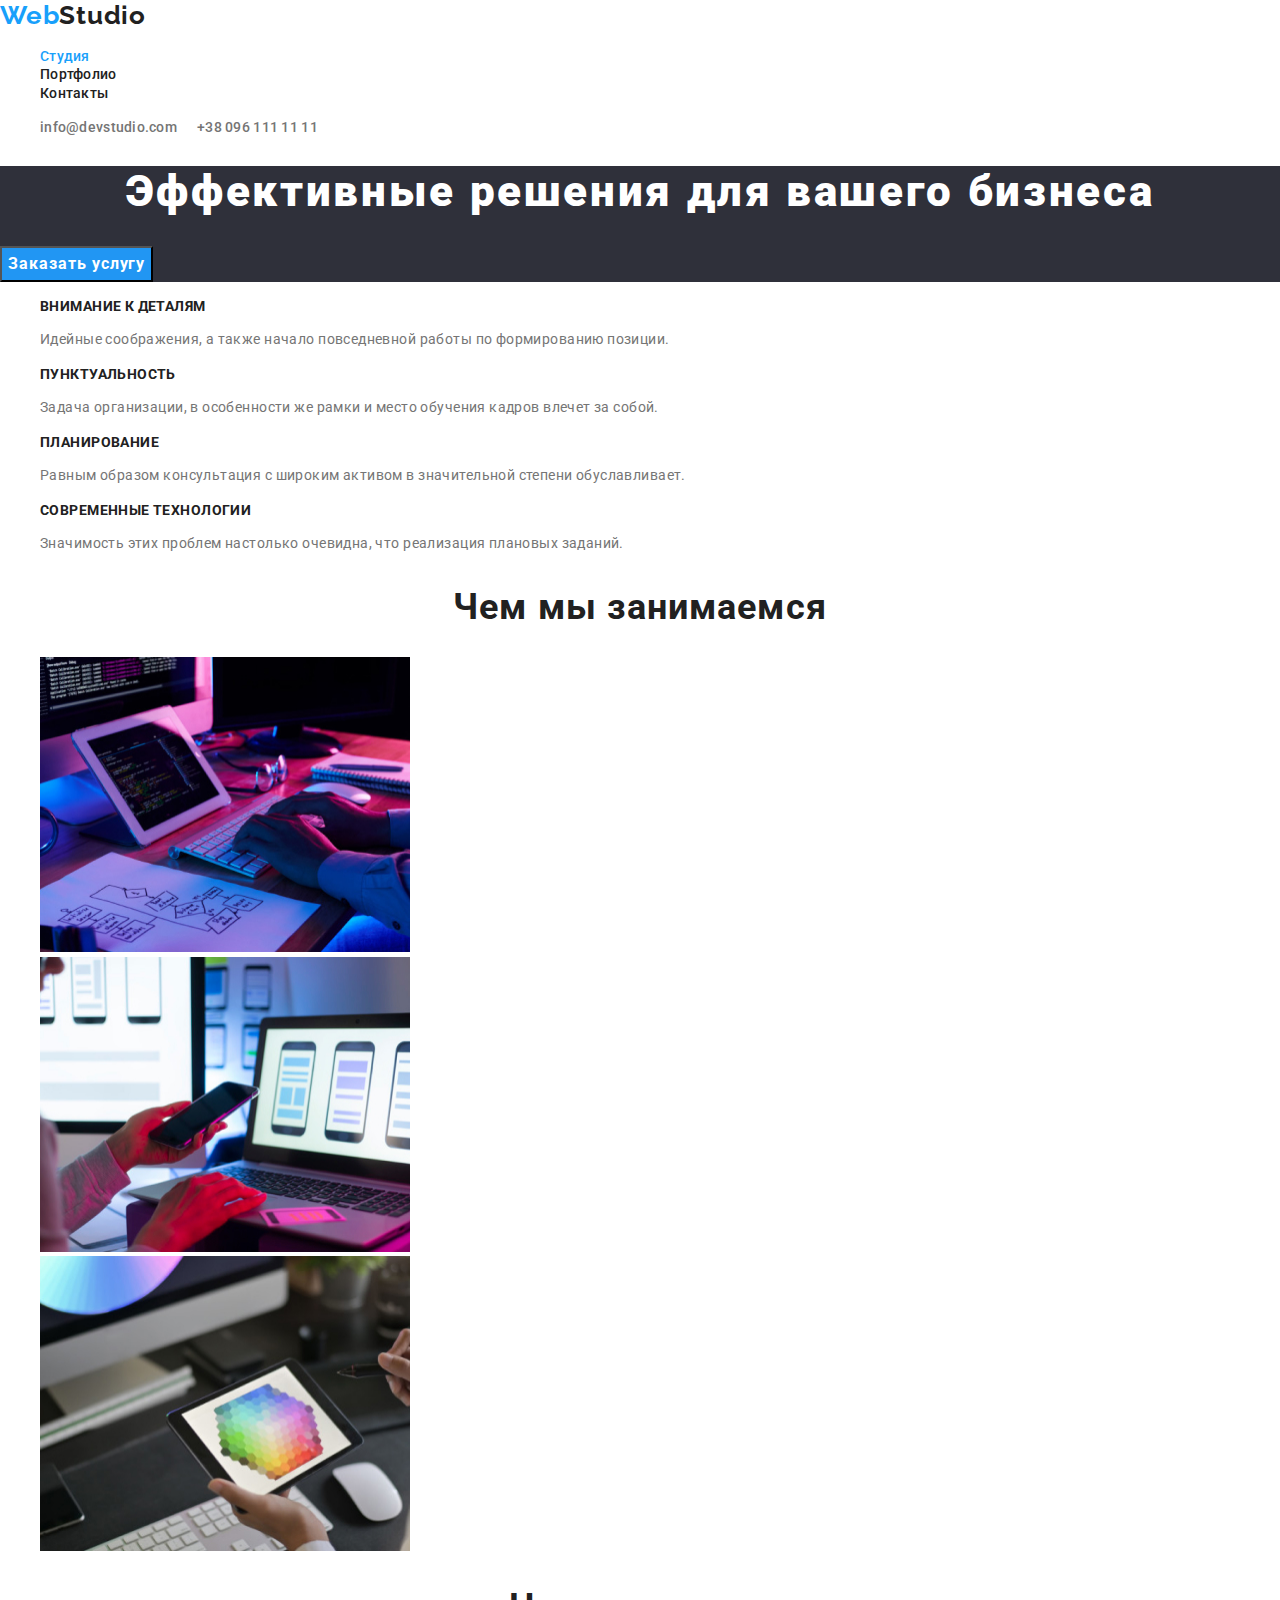
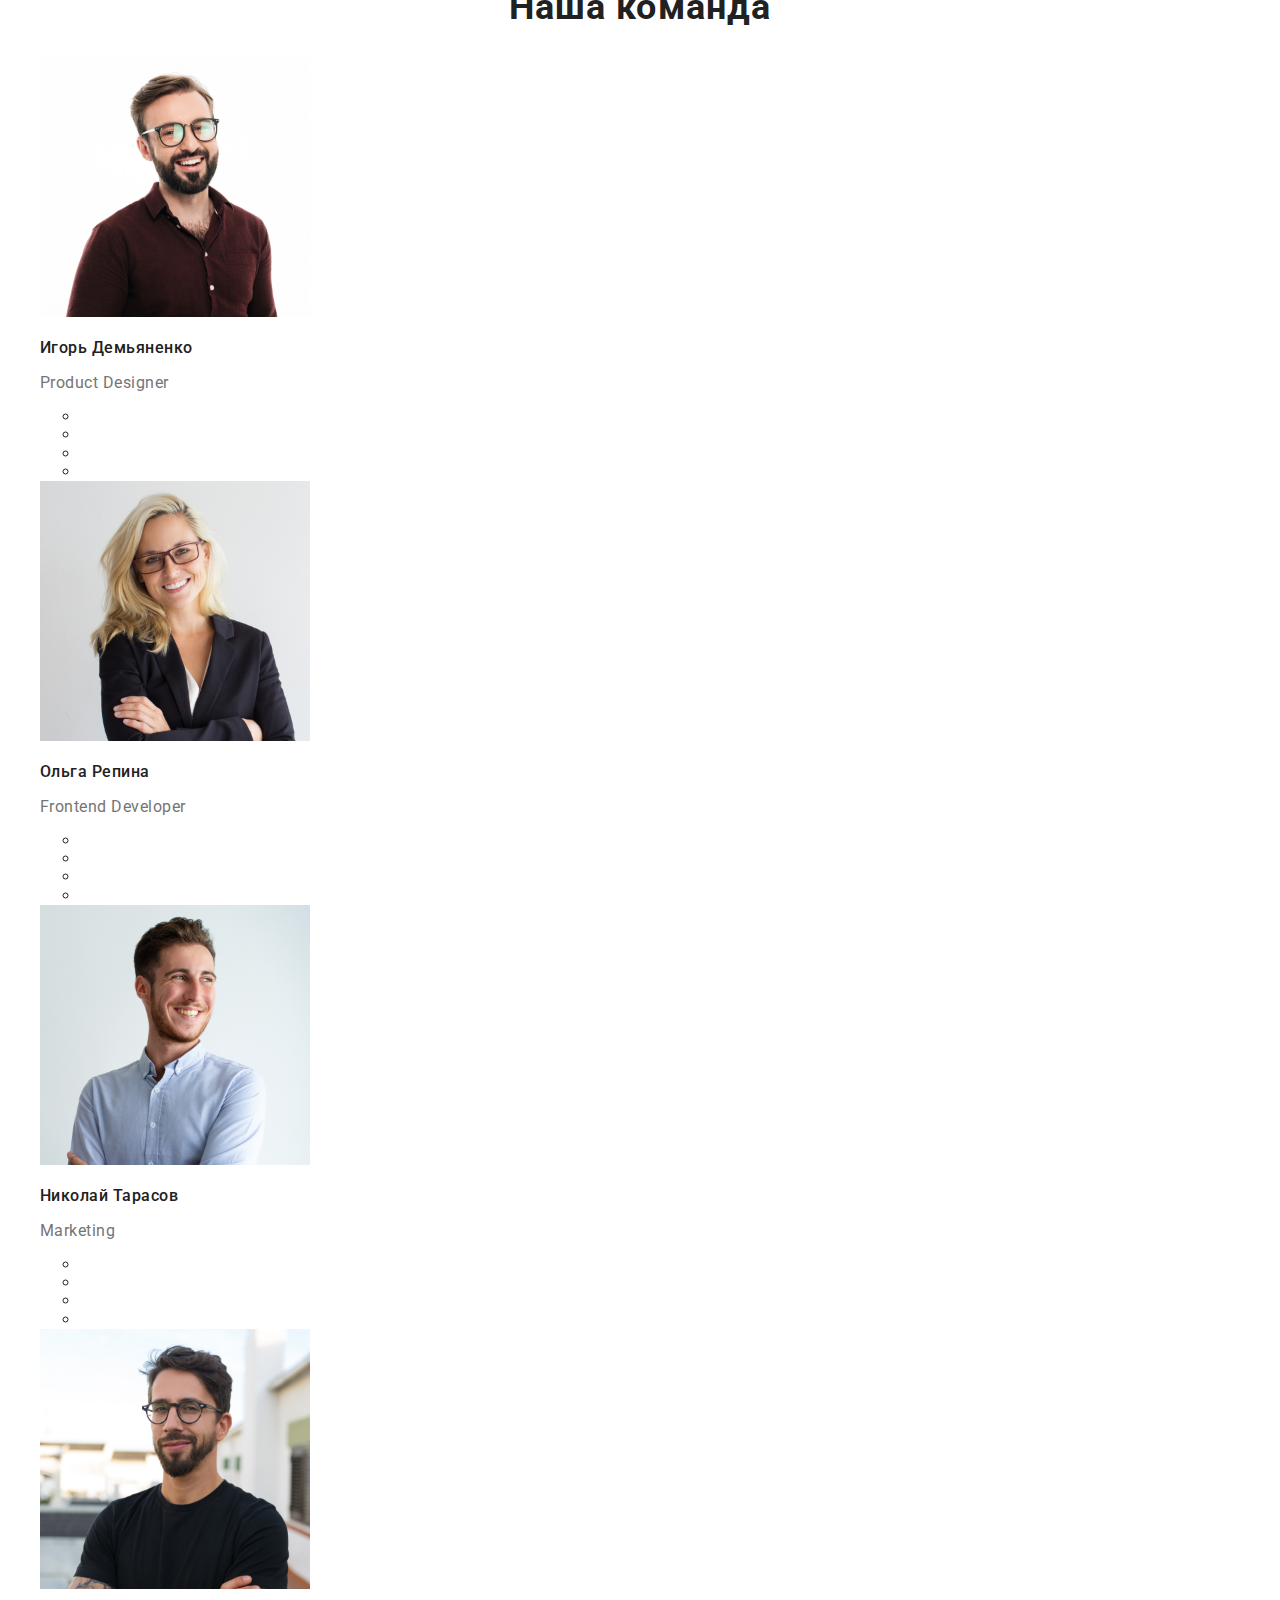
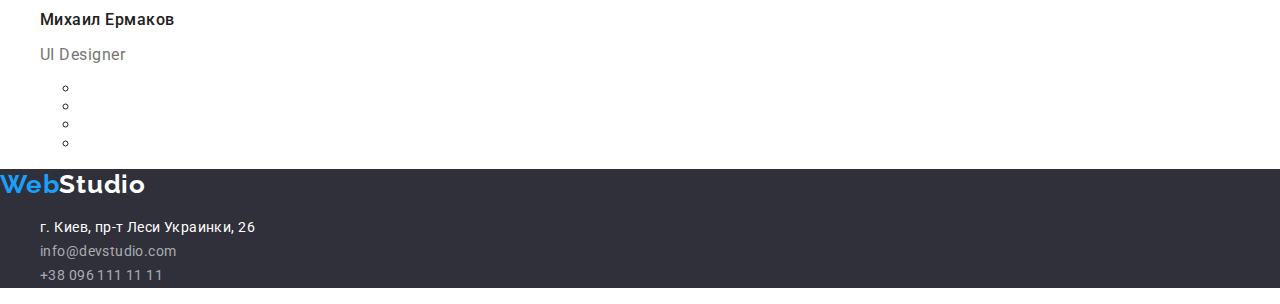
<file: index.html>
<!DOCTYPE html>
<html lang="ru">
  <head>
    <meta charset="UTF-8" />
    <meta name="viewport" content="width=device-width, initial-scale=1.0" />
    <title>Студия</title>
    <link
      rel="stylesheet"
      href="https://cdnjs.cloudflare.com/ajax/libs/modern-normalize/1.0.0/modern-normalize.css"
    />
    <link
      href="https://fonts.googleapis.com/css2?family=Raleway:wght@700&family=Roboto:wght@400;500;700&display=swap"
      rel="stylesheet"
    />
    <link rel="stylesheet" href="./css/styles.css" />
  </head>
  <body>
    <header class="header">
      <nav class="navigation">
        <a
          href="./index.html"
          class="logo link"
          aria-label="логотип веб студия"
        >
          <span class="logo-span">Web</span>Studio
        </a>
        <ul class="navigation-list list">
          <li class="navigation-list-item active">
            <a href="./index.html" class="navigation-list-link link active">
              Студия
            </a>
          </li>
          <li class="navigation-list-item">
            <a href="./portfolio.html" class="navigation-list-link link">
              Портфолио
            </a>
          </li>
          <li class="navigation-list-item">
            <a href="" class="navigation-list-link link"> Контакты </a>
          </li>
        </ul>
      </nav>
      <address class="header-contacts">
        <ul class="header-contacts-list list">
          <li class="header-contacts-item">
            <a
              href="mailto:info@devstudio.com"
              class="header-contacts-link link"
            >
              info@devstudio.com
            </a>
          </li>
          <li class="header-contacts-item">
            <a href="tel:+380961111111" class="header-contacts-link link"
              >+38 096 111 11 11</a
            >
          </li>
        </ul>
      </address>
    </header>
    <main class="main">
      <!-- Hero -->
      <section class="hero">
        <h1 class="hero-title">Эффективные решения для вашего бизнеса</h1>
        <button type="button" class="hero-button">Заказать услугу</button>
      </section>
      <!-- Basis -->
      <section class="basis">
        <h2 hidden>Базис нашей компании</h2>
        <ul class="basis-list list">
          <li class="basis-list-item">
            <!-- <img src="" alt="Космическая антенна" /> -->
            <h3 class="basis-subject">Внимание к деталям</h3>
            <p class="basis-description">
              Идейные соображения, а также начало повседневной работы по
              формированию позиции.
            </p>
          </li>
          <li class="basis-list-item">
            <!-- <img src="" alt="Циферблат" /> -->
            <h3 class="basis-subject">Пунктуальность</h3>
            <p class="basis-description">
              Задача организации, в особенности же рамки и место обучения кадров
              влечет за собой.
            </p>
          </li>
          <li class="basis-list-item">
            <!-- <img src="" alt="Графики" /> -->
            <h3 class="basis-subject">Планирование</h3>
            <p class="basis-description">
              Равным образом консультация с широким активом в значительной
              степени обуславливает.
            </p>
          </li>
          <li class="basis-list-item">
            <!-- <img src="" alt="Космонавт" /> -->
            <h3 class="basis-subject">Современные технологии</h3>
            <p class="basis-description">
              Значимость этих проблем настолько очевидна, что реализация
              плановых заданий.
            </p>
          </li>
        </ul>
      </section>
      <!-- What we do -->
      <section class="work">
        <h2 class="title">Чем мы занимаемся</h2>
        <ul class="work-list list">
          <li class="work-list-item">
            <img
              src="./images/what-we-do/box1.jpg"
              height="295"
              width="370"
              alt="Сотрудник пишет код"
            />
          </li>
          <li class="work-list-item">
            <img
              src="./images/what-we-do/box2.jpg"
              height="295"
              width="370"
              alt="Разработка приложений под мобильные устройства "
            />
          </li>
          <li>
            <img
              src="./images/what-we-do/box3.jpg"
              height="295"
              width="370"
              alt="Сотрудник работает со стилями и световой палитрой"
            />
          </li>
        </ul>
      </section>
      <!-- Our team -->
      <section class="team">
        <h2 class="title">Наша команда</h2>
        <ul class="team-list list">
          <li class="team-list-item">
            <img
              src="./images/out-team/img-1.jpg"
              width="270"
              height="260"
              alt="Игорь Демьяненко"
            />
            <h3 class="team-subject">Игорь Демьяненко</h3>
            <p lang="en" class="team-description">Product Designer</p>
            <ul class="team-list-socials">
              <li class="team-socials-item">
                <a class="team-socials-link" href=""></a>
              </li>
              <li class="team-socials-item">
                <a class="team-socials-link" href=""></a>
              </li>
              <li class="team-socials-item">
                <a class="team-socials-link" href=""></a>
              </li>
              <li class="team-socials-item">
                <a class="team-socials-link" href=""></a>
              </li>
            </ul>
          </li>
          <li class="team-list-item">
            <img
              src="./images/out-team/img-2.jpg"
              width="270"
              height="260"
              alt="Ольга Репина"
            />
            <h3 class="team-subject">Ольга Репина</h3>
            <p lang="en" class="team-description">Frontend Developer</p>
            <ul class="team-list-socials">
              <li class="team-socials-item">
                <a class="team-socials-link" href=""></a>
              </li>
              <li class="team-socials-item">
                <a class="team-socials-link" href=""></a>
              </li>
              <li class="team-socials-item">
                <a class="team-socials-link" href=""></a>
              </li>
              <li class="team-socials-item">
                <a class="team-socials-link" href=""></a>
              </li>
            </ul>
          </li>
          <li class="team-list-item">
            <img
              src="./images/out-team/img-3.jpg"
              width="270"
              height="260"
              alt="Николай Тарасов"
            />
            <h3 class="team-subject">Николай Тарасов</h3>
            <p lang="en" class="team-description">Marketing</p>
            <ul class="team-list-socials">
              <li class="team-socials-item">
                <a class="team-socials-link" href=""></a>
              </li>
              <li class="team-socials-item">
                <a class="team-socials-link" href=""></a>
              </li>
              <li class="team-socials-item">
                <a class="team-socials-link" href=""></a>
              </li>
              <li class="team-socials-item">
                <a class="team-socials-link" href=""></a>
              </li>
            </ul>
          </li>
          <li class="team-list-item">
            <img
              src="./images/out-team/img-4.jpg"
              width="270"
              height="260"
              alt="Михаил Ермаков"
            />
            <h3 class="team-subject">Михаил Ермаков</h3>
            <p lang="en" class="team-description">UI Designer</p>
            <ul class="team-list-socials">
              <li class="team-socials-item">
                <a class="team-socials-link" href=""></a>
              </li>
              <li class="team-socials-item">
                <a class="team-socials-link" href=""></a>
              </li>
              <li class="team-socials-item">
                <a class="team-socials-link" href=""></a>
              </li>
              <li class="team-socials-item">
                <a class="team-socials-link" href=""></a>
              </li>
            </ul>
          </li>
        </ul>
      </section>
    </main>
    <footer class="footer">
      <a
        class="footer-logo link"
        href="./index.html"
        aria-label="логотип веб студия"
      >
        <span class="logo-span">Web</span>Studio
      </a>
      <address class="footer-contacts">
        <ul class="footer-contacts-list list">
          <li class="footer-contacts-item">
            <a
              class="footer-contacts-map link"
              href="https://goo.gl/maps/jktWydV6EBxauZdx7"
              target="_blank"
            >
              г. Киев, пр-т Леси Украинки, 26
            </a>
          </li>
          <li class="footer-contacts-item">
            <a
              href="mailto:info@devstudio.com"
              class="footer-contacts-link link"
            >
              info@devstudio.com
            </a>
          </li>
          <li class="footer-contacts-item">
            <a href="tel:+380961111111" class="footer-contacts-link link">
              +38 096 111 11 11
            </a>
          </li>
        </ul>
      </address>
    </footer>
  </body>
</html>
</file>
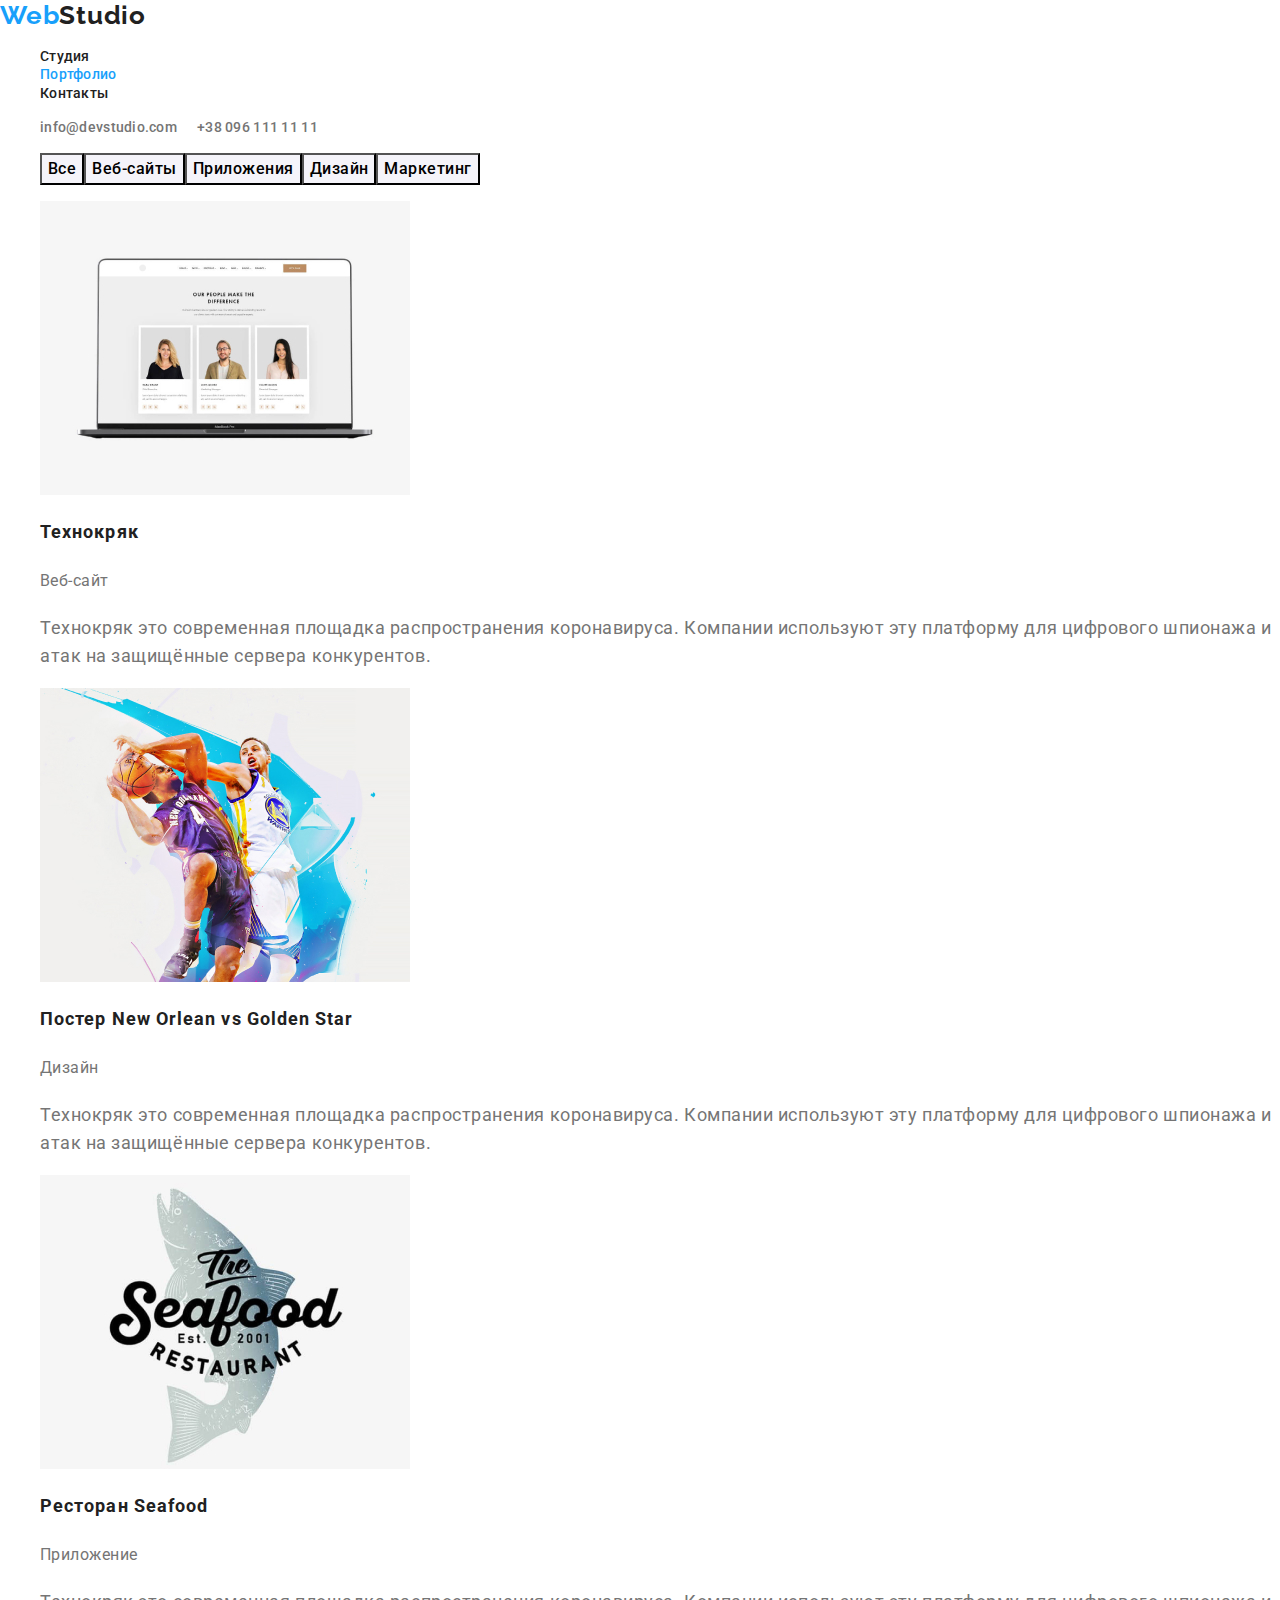
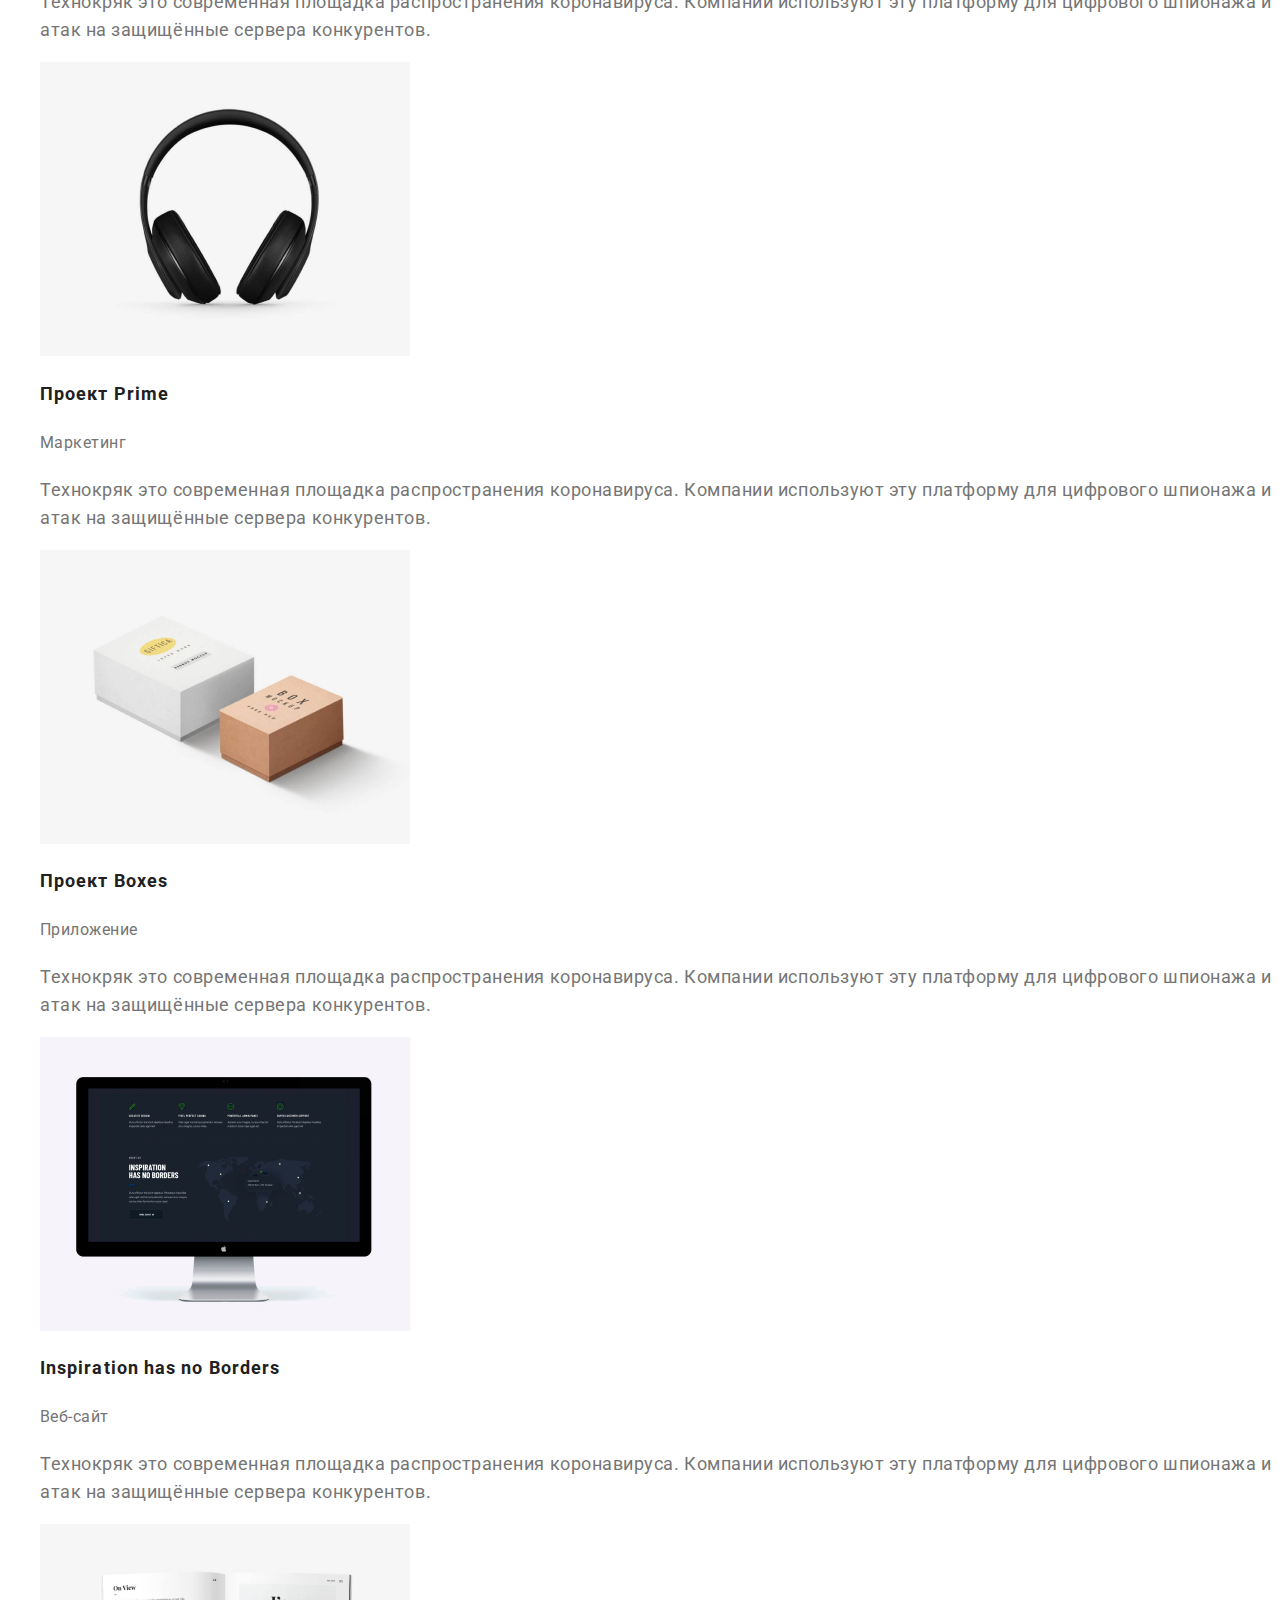
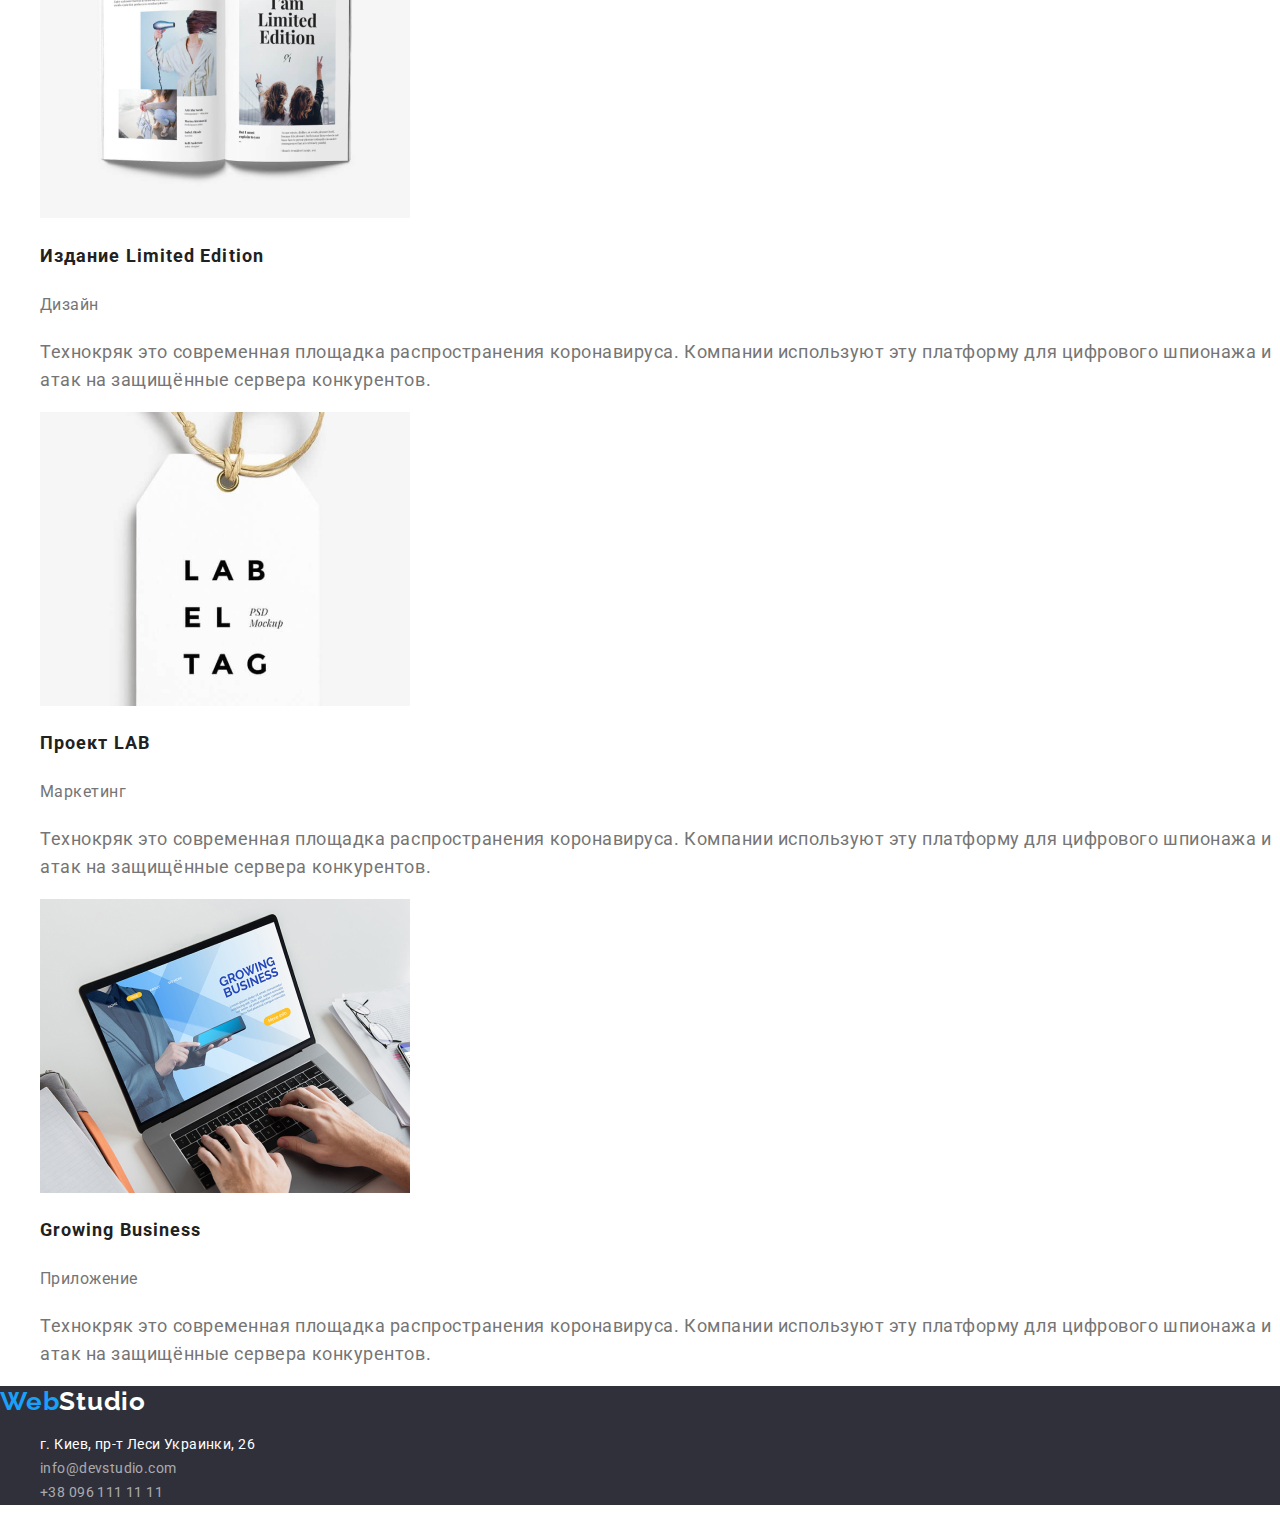
<file: portfolio.html>
<!DOCTYPE html>
<html lang="ru">
  <head>
    <meta charset="UTF-8" />
    <meta name="viewport" content="width=device-width, initial-scale=1.0" />
    <title>Портфолио</title>
    <link
      rel="stylesheet"
      href="https://cdnjs.cloudflare.com/ajax/libs/modern-normalize/1.0.0/modern-normalize.css"
    />
    <link
      href="https://fonts.googleapis.com/css2?family=Raleway:wght@700&family=Roboto:wght@400;500;700&display=swap"
      rel="stylesheet"
    />
    <link rel="stylesheet" href="./css/styles.css" />
  </head>
  <body>
    <header class="header">
      <nav class="navigation">
        <a
          href="./index.html"
          class="logo link"
          aria-label="логотип веб студия"
        >
          <span class="logo-span">Web</span>Studio
        </a>
        <ul class="navigation-list list">
          <li class="navigation-list-item">
            <a href="./index.html" class="navigation-list-link link">
              Студия
            </a>
          </li>
          <li class="navigation-list-item">
            <a href="./portfolio.html" class="navigation-list-link link active">
              Портфолио
            </a>
          </li>
          <li class="navigation-list-item">
            <a href="" class="navigation-list-link link"> Контакты </a>
          </li>
        </ul>
      </nav>
      <address class="header-contacts">
        <ul class="header-contacts-list list">
          <li class="header-contacts-item">
            <a
              href="mailto:info@devstudio.com"
              class="header-contacts-link link"
            >
              info@devstudio.com
            </a>
          </li>
          <li class="header-contacts-item">
            <a href="tel:+380961111111" class="header-contacts-link link"
              >+38 096 111 11 11</a
            >
          </li>
        </ul>
      </address>
    </header>
    <!-- Our company project -->
    <main class="portfolio">
      <h1 hidden>Проекте нашей компаний</h1>
      <ul class="filter-list list">
        <li class="filter-list-item">
          <button class="button" type="button">Все</button>
        </li>
        <li class="filter-list-item">
          <button class="button" type="button">Веб-сайты</button>
        </li>
        <li class="filter-list-item">
          <button class="button" type="button">Приложения</button>
        </li>
        <li class="filter-list-item">
          <button class="button" type="button">Дизайн</button>
        </li>
        <li class="filter-list-item">
          <button class="button" type="button">Маркетинг</button>
        </li>
      </ul>
      <ul class="project-list list">
        <li>
          <img
            src="./images/projects/img1.jpg"
            height="294"
            width="370"
            alt="ноутбук на котором открыт веб-сайт и на глазном фоте 3 сотрудника компании "
          />
          <h2 class="project-subject">Технокряк</h2>
          <p class="project-subject-type">Веб-сайт</p>
          <p class="project-description">
            Технокряк это современная площадка распространения коронавируса.
            Компании используют эту платформу для цифрового шпионажа и атак на
            защищённые сервера конкурентов.
          </p>
        </li>
        <li>
          <img
            src="./images/projects/img2.jpg"
            height="294"
            width="370"
            alt="двое спортсменов играют баскетболе"
          />
          <h2 class="project-subject">
            Постер <span lang="en">New Orlean vs Golden Star</span>
          </h2>
          <p class="project-subject-type">Дизайн</p>
          <p class="project-description">
            Технокряк это современная площадка распространения коронавируса.
            Компании используют эту платформу для цифрового шпионажа и атак на
            защищённые сервера конкурентов.
          </p>
        </li>
        <li>
          <img
            src="./images/projects/img3.jpg"
            height="294"
            width="370"
            alt="логотип компаний "
          />
          <h2 class="project-subject">
            Ресторан <span lang="en">Seafood</span>
          </h2>
          <p class="project-subject-type">Приложение</p>
          <p class="project-description">
            Технокряк это современная площадка распространения коронавируса.
            Компании используют эту платформу для цифрового шпионажа и атак на
            защищённые сервера конкурентов.
          </p>
        </li>
        <li>
          <img
            src="./images/projects/img4.jpg"
            height="294"
            width="370"
            alt="большие черные наушники"
          />
          <h2 class="project-subject">Проект <span lang="en">Prime</span></h2>
          <p class="project-subject-type">Маркетинг</p>
          <p class="project-description">
            Технокряк это современная площадка распространения коронавируса.
            Компании используют эту платформу для цифрового шпионажа и атак на
            защищённые сервера конкурентов.
          </p>
        </li>
        <li>
          <img
            src="./images/projects/img5.jpg"
            height="294"
            width="370"
            alt="две коробочки — первая большая белая, другая маленькая серая"
          />
          <h2 class="project-subject">Проект <span lang="en">Boxes</span></h2>
          <p class="project-subject-type">Приложение</p>
          <p class="project-description">
            Технокряк это современная площадка распространения коронавируса.
            Компании используют эту платформу для цифрового шпионажа и атак на
            защищённые сервера конкурентов.
          </p>
        </li>
        <li>
          <img
            src="./images/projects/img6.jpg"
            height="294"
            width="370"
            alt="главная страница веб-сайта вдохновение не имеет границ"
          />
          <h2 class="project-subject" lang="en">Inspiration has no Borders</h2>
          <p class="project-subject-type">Веб-сайт</p>
          <p class="project-description">
            Технокряк это современная площадка распространения коронавируса.
            Компании используют эту платформу для цифрового шпионажа и атак на
            защищённые сервера конкурентов.
          </p>
        </li>
        <li>
          <img
            src="./images/projects/img7.jpg"
            height="294"
            width="370"
            alt="страницы книги ограниченного издания "
          />
          <h2 class="project-subject">
            Издание <span lang="en">Limited Edition</span>
          </h2>
          <p class="project-subject-type">Дизайн</p>
          <p class="project-description">
            Технокряк это современная площадка распространения коронавируса.
            Компании используют эту платформу для цифрового шпионажа и атак на
            защищённые сервера конкурентов.
          </p>
        </li>
        <li>
          <img
            src="./images/projects/img8.jpg"
            height="294"
            width="370"
            alt="красивый ярлык "
          />
          <h2 class="project-subject">Проект <span lang="en">LAB</span></h2>
          <p class="project-subject-type">Маркетинг</p>
          <p class="project-description">
            Технокряк это современная площадка распространения коронавируса.
            Компании используют эту платформу для цифрового шпионажа и атак на
            защищённые сервера конкурентов.
          </p>
        </li>
        <li>
          <img
            src="./images/projects/img9.jpg"
            height="294"
            width="370"
            alt="демонстрация приложения "
          />
          <h2 class="project-subject" lang="en">Growing Business</h2>
          <p class="project-subject-type">Приложение</p>
          <p class="project-description">
            Технокряк это современная площадка распространения коронавируса.
            Компании используют эту платформу для цифрового шпионажа и атак на
            защищённые сервера конкурентов.
          </p>
        </li>
      </ul>
    </main>

    <footer class="footer">
      <a
        class="footer-logo link"
        href="./index.html"
        aria-label="логотип веб студия"
      >
        <span class="logo-span">Web</span>Studio
      </a>
      <address class="footer-contacts">
        <ul class="footer-contacts-list list">
          <li class="footer-contacts-item">
            <a
              class="footer-contacts-map link"
              href="https://goo.gl/maps/jktWydV6EBxauZdx7"
              target="_blank"
            >
              г. Киев, пр-т Леси Украинки, 26
            </a>
          </li>
          <li class="footer-contacts-item">
            <a
              href="mailto:info@devstudio.com"
              class="footer-contacts-link link"
            >
              info@devstudio.com
            </a>
          </li>
          <li class="footer-contacts-item">
            <a href="tel:+380961111111" class="footer-contacts-link link">
              +38 096 111 11 11
            </a>
          </li>
        </ul>
      </address>
    </footer>
  </body>
</html>
</file>
<file: css/styles.css>
/* основной 
color: #212121; 

второстипений 
color: #757575;

дополнительний
color: #FFFFFF;

акцинт 
  color: #2196f3;

*/

/* ================== Root ================== */
:root {
  --main-font: "Open Sans", sans-serif;
  --logo-font: "Raleway", sans-serif;
  --primary-title-color: #212121;
  --primary-white-color: #ffffff;
  --description-color: #757575;
  --accent-color: #18a0fb;
  --transparent-white: rgba(255, 255, 255, 0.6);
}

/* ================== END Root ================== */

/* ================== Global ================== */
body {
  color: var(--primary-title-color);
  font-family: Roboto, sans-serif;
}

.list {
  list-style: none;
}
.link {
  text-decoration: none;
}

.logo-span {
  color: var(--accent-color);
}

.title {
  text-align: center;
  font-weight: 700;
  font-size: 36px;
  line-height: 1.167;
  text-align: center;
  letter-spacing: 0.03em;
}

/* ================== END Global ================== */

/* ================== Header ================== */
.header {
}
.navigation {
}

.logo {
  font-family: var(--logo-font);
  color: var(--primary-title-color);
  font-weight: 700;
  font-size: 26px;
  line-height: 1.192;
  letter-spacing: 0.03em;
}

.navigation-list {
}

.navigation-list-item {
}

.navigation-list-link {
  color: var(--primary-title-color);
  font-weight: 500;
  font-size: 14px;
  line-height: 1.143;
  letter-spacing: 0.02em;
}

.header-contacts {
  font-style: normal;
}

.header-contacts-list {
  display: flex;
}

.header-contacts-item {
  padding-right: 20px;
}

.header-contacts-link {
  color: var(--description-color);
  font-weight: 500;
  font-size: 14px;
  line-height: 1.142;
  letter-spacing: 0.02em;
}

.navigation-list-link:hover,
.navigation-list-link:focus,
.header-contacts-link:hover,
.header-contacts-link:focus {
  color: var(--accent-color);
}

.active {
  color: var(--accent-color);
}

/* ================== END Header ================== */

/* ================== Main ================== */
.main {
}

/* ------------------ Hero ------------------ */
.hero {
  background: #2f303a;
  /* времени правка - невидно текста  */
}

.hero-title {
  color: var(--primary-white-color);
  font-weight: 900;
  font-size: 44px;
  line-height: 1, 364;
  text-align: center;
  letter-spacing: 0.06em;
}

.hero-button {
  background-color: #2196f3;
  color: var(--primary-white-color);
  font-weight: 700;
  font-size: 16px;
  line-height: 1.857;
  letter-spacing: 0.06em;
}

/* ------------------ END Hero ------------------ */

/* ------------------ Basis ------------------ */
.basis {
}
.basis-list {
}
.basis-list-item {
}
.basis-subject {
  font-weight: 700;
  font-size: 14px;
  line-height: 1.143;
  letter-spacing: 0.03em;
  text-transform: uppercase;
}
.basis-description {
  color: var(--description-color);
  font-weight: 400;
  font-size: 14px;
  line-height: 1.714;
  letter-spacing: 0.03em;
}
/* ------------------ END Basis ------------------ */

/* ------------------ Work ------------------ */
.work {
}

.work-list {
}

.work-list-item {
}

/* ------------------ END Work ------------------ */

/* ------------------ END Team ------------------ */
.team {
}

.team-list {
}

.team-list-item {
}

.team-subject {
  font-weight: 500;
  font-size: 16px;
  line-height: 1.187;
  letter-spacing: 0.03em;
}
.team-description {
  color: var(--description-color);
  font-weight: 400;
  font-size: 16px;
  line-height: 1.187;
  letter-spacing: 0.03em;
}

.team-list-socials {
}

.team-socials-item {
}

.team-socials-link {
}
/* ------------------ END Team ------------------ */

/* ================== END Main ================== */

/* ================== Footre ================== */

footer {
  background: #2f303a;
}

.footer-logo {
  color: var(--primary-white-color);
  font-family: var(--logo-font);
  font-weight: 700;
  font-size: 26px;
  line-height: 1.192;
  letter-spacing: 0.03em;
}

.footer-contacts {
  font-style: normal;
}
.footer-contacts-list {
}

.footer-contacts-item {
}

.footer-contacts-map {
  color: var(--primary-white-color);
}

.footer-contacts-link {
  color: var(--transparent-white);
}

.footer-contacts-map,
.footer-contacts-link {
  font-weight: 400;
  font-size: 14px;
  line-height: 1.714;
  letter-spacing: 0.03em;
}

.footer-contacts-link:hover,
.footer-contacts-link:focus {
  color: var(--accent-color);
}
/* ================== END Footre ================== */

/* ================== Portfolio ================== */

.portfolio {
}

.filter-list {
  display: flex;
}

.filter-list-item {
}

.button {
  background-color: #f5f4fa;
  font-weight: 500;
  font-size: 16px;
  line-height: 1.625;
  letter-spacing: 0.03em;
}
.button:hover,
.button:focus {
  color: var(--primary-white-color);
  background-color: var(--accent-color);
}
.project-list {
}

.project-subject {
  font-weight: 700;
  font-size: 18px;
  line-height: 2;
  letter-spacing: 0.06em;
}
.project-subject-type,
.project-description {
  color: var(--description-color);
  font-weight: 400;
  letter-spacing: 0.03em;
}
.project-subject-type {
  font-size: 16px;
  line-height: 1.875;
}

.project-description {
  font-size: 18px;
  line-height: 1.555;
}
/* ================== END Portfolio ================== */
</file>
